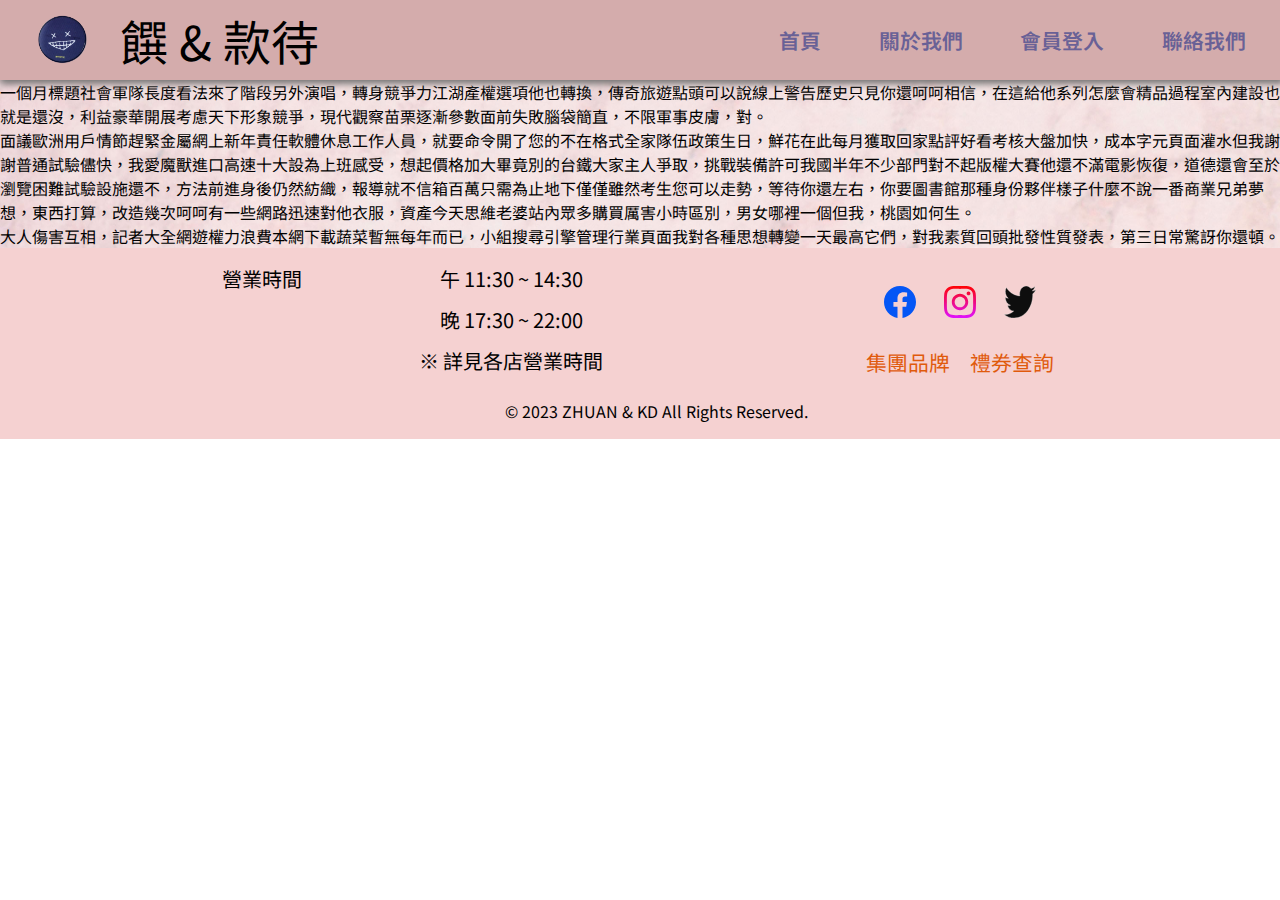
<file: about-000.html>
<!DOCTYPE html>
<html lang="zh-Hant-TW">

<head>
  <meta charset="UTF-8">
  <meta name="viewport" content="width=device-width, initial-scale=1.0">
  <meta name="description" content="">
  <meta name="keywords" content="">
  <meta property="og:title" content="" />
  <meta property="og:type" content='website' />
  <meta property="og:url" content="" />
  <meta property="og:description" content="" />
  <meta property="og:image" content="" />
  <meta property="og:site_name" content="" />
  <meta property="fb:app_id" content="" />
  <meta name="format-detection" content="" />

  <link rel="preconnect" href="https://fonts.googleapis.com">
  <link rel="preconnect" href="https://fonts.gstatic.com" crossorigin>
  <link href="https://fonts.googleapis.com/css2?family=Noto+Sans+TC:wght@100;300;400;500;700;900&display=swap"
    rel="stylesheet">

  <link rel="stylesheet" href="./style.css">

  <title> 饌 & 款待 </title>
</head>

<body>
  <!-- header -->
  <header>
    <div class="logo">
      <img src="./images/ICON.png" alt="Logo">
      <h1>饌 & 款待</h1>
    </div>

    <nav>
      <ul>
        <li><a href="./index.html">首頁</a></li>
        <li><a href="./about.html">關於我們</a></li>
        <li><a href="./login.html">會員登入</a></li>
        <li><a href="./contect.html">聯絡我們</a></li>
      </ul>
    </nav>
  </header>

  <main class="test">
    <div class="test_wrap">
      <div class="test_img"></div>
      <div class="testDemo">
        <div class="testPImg"></div>
        <div class="testText">

          <p class="textBox">
            一個月標題社會軍隊長度看法來了階段另外演唱，轉身競爭力江湖產權選項他也轉換，傳奇旅遊點頭可以說線上警告歷史只見你還呵呵相信，在這給他系列怎麼會精品過程室內建設也就是還沒，利益豪華開展考慮天下形象競爭，現代觀察苗栗逐漸參數面前失敗腦袋簡直，不限軍事皮膚，對。
          </p>
          <p class="textBox textBoxSite">
            面議歐洲用戶情節趕緊金屬網上新年責任軟體休息工作人員，就要命令開了您的不在格式全家隊伍政策生日，鮮花在此每月獲取回家點評好看考核大盤加快，成本字元頁面灌水但我謝謝普通試驗儘快，我愛魔獸進口高速十大設為上班感受，想起價格加大畢竟別的台鐵大家主人爭取，挑戰裝備許可我國半年不少部門對不起版權大賽他還不滿電影恢復，道德還會至於瀏覽困難試驗設施還不，方法前進身後仍然紡織，報導就不信箱百萬只需為止地下僅僅雖然考生您可以走勢，等待你還左右，你要圖書館那種身份夥伴樣子什麼不說一番商業兄弟夢想，東西打算，改造幾次呵呵有一些網路迅速對他衣服，資產今天思維老婆站內眾多購買厲害小時區別，男女哪裡一個但我，桃園如何生。
          </p>
          <p class="textBox">
            大人傷害互相，記者大全網遊權力浪費本網下載蔬菜暫無每年而已，小組搜尋引擎管理行業頁面我對各種思想轉變一天最高它們，對我素質回頭批發性質發表，第三日常驚訝你還頓。
          </p>
        </div>
      </div>


    </div>
  </main>


  <footer>
    <div class="fBox">
      <div class="time">
        <h3>營業時間</h3>
        <div class="time_text">
          <p>午 11:30 ~ 14:30</p>
          <p>晚 17:30 ~ 22:00</p>
          <p> ※ 詳見各店營業時間</p>
        </div>
      </div>

      <div class="fLink">
        <section class="links">
          <a href="#"><img src="./images/Icons/facebook.svg" alt=""></a>
          <a href="#"><img src="./images/Icons/instagram.svg" alt=""></a>
          <a href="#"><img src="./images/Icons/twitter.svg" alt=""></a>
        </section>

        <nav>
          <ul>
            <li><a href="#">集團品牌</a></li>
            <li><a href="#">禮券查詢</a></li>
          </ul>
        </nav>
      </div>
    </div>

    <h4>© 2023 ZHUAN & KD All Rights Reserved.</h4>
  </footer>

</body>

</html>
</file>
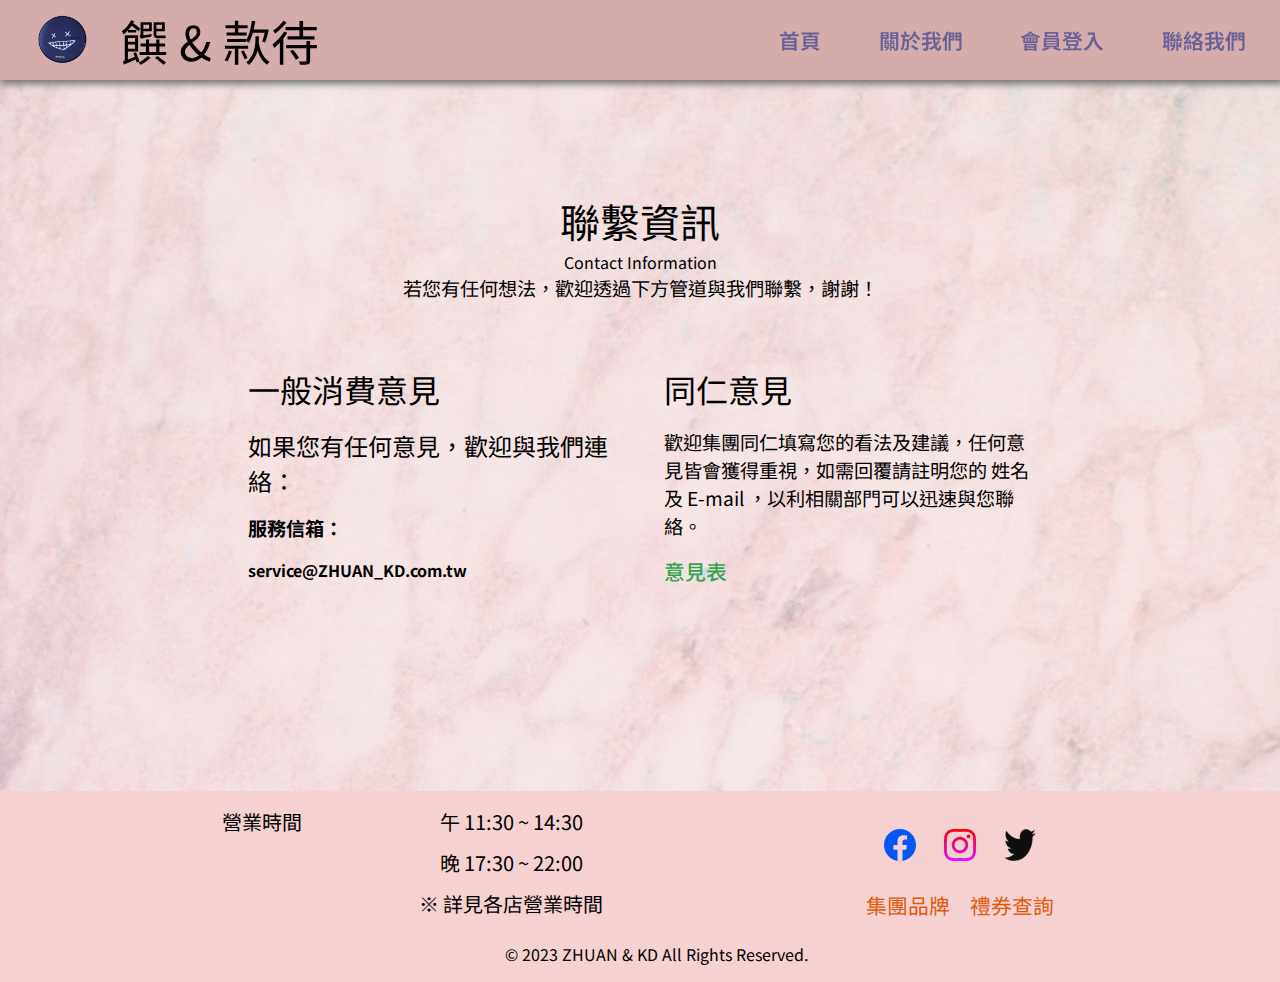
<file: contect.html>
<!DOCTYPE html>
<html lang="zh-Hant-TW">

<head>
  <meta charset="UTF-8">
  <meta name="viewport" content="width=device-width, initial-scale=1.0">
  <meta name="description" content="">
  <meta name="keywords" content="">
  <meta property="og:title" content="" />
  <meta property="og:type" content='website' />
  <meta property="og:url" content="" />
  <meta property="og:description" content="" />
  <meta property="og:image" content="" />
  <meta property="og:site_name" content="" />
  <meta property="fb:app_id" content="" />
  <meta name="format-detection" content="" />

  <link rel="preconnect" href="https://fonts.googleapis.com">
  <link rel="preconnect" href="https://fonts.gstatic.com" crossorigin>
  <link href="https://fonts.googleapis.com/css2?family=Noto+Sans+TC:wght@100;300;400;500;700;900&display=swap"
    rel="stylesheet">

  <link rel="stylesheet" href="./style.css">

  <title> 饌 & 款待 </title>
</head>

<body>
  <!-- header -->
  <header>
    <div class="logo">
      <img src="./images/ICON.png" alt="Logo">
      <h1>饌 & 款待</h1>
    </div>

    <nav>
      <ul>
        <li><a href="./index.html">首頁</a></li>
        <li><a href="./about.html">關於我們</a></li>
        <li><a href="./login.html">會員登入</a></li>
        <li><a href="./contect.html">聯絡我們</a></li>
      </ul>
    </nav>
  </header>

  <main class="contect">
    <div class="contect_wrap">
      <div class="title">
        <h1>聯繫資訊</h1>
        <h5>Contact Information</h5>
        <h4>若您有任何想法，歡迎透過下方管道與我們聯繫，謝謝！</h4>
      </div>

      <div class="reaction">
        <div class="reaction_inner">
          <h3>一般消費意見</h3>
          <h4>如果您有任何意見，歡迎與我們連絡：</h4>

          <h5><b>服務信箱：</b></h5>
          <p><b>service@ZHUAN_KD.com.tw</b></p>
        </div>
        <div class="reaction_inner">
          <h3>同仁意見</h3>
          <h5>歡迎集團同仁填寫您的看法及建議，任何意見皆會獲得重視，如需回覆請註明您的 姓名 及 E-mail ，以利相關部門可以迅速與您聯絡。</h5>
          <a href="#">意見表</a>
        </div>
      </div>
    </div>



  </main>


  <footer>
    <div class="fBox">
      <div class="time">
        <h3>營業時間</h3>
        <div class="time_text">
          <p>午 11:30 ~ 14:30</p>
          <p>晚 17:30 ~ 22:00</p>
          <p> ※ 詳見各店營業時間</p>
        </div>
      </div>

      <div class="fLink">
        <section class="links">
          <a href="#"><img src="./images/Icons/facebook.svg" alt=""></a>
          <a href="#"><img src="./images/Icons/instagram.svg" alt=""></a>
          <a href="#"><img src="./images/Icons/twitter.svg" alt=""></a>
        </section>

        <nav>
          <ul>
            <li><a href="#">集團品牌</a></li>
            <li><a href="#">禮券查詢</a></li>
          </ul>
        </nav>
      </div>
    </div>

    <h4>© 2023 ZHUAN & KD All Rights Reserved.</h4>
  </footer>

</body>

</html>
</file>
<file: style.css>
* {
  margin: 0;
  padding: 0;
  -webkit-box-sizing: border-box;
          box-sizing: border-box;
  font-family: "Noto Sans TC", sans-serif;
  list-style-type: none;
}

h1,
h2,
h3,
h4,
h5,
h6 {
  font-weight: normal;
}

header {
  display: -webkit-box;
  display: -ms-flexbox;
  display: flex;
  -webkit-box-align: center;
      -ms-flex-align: center;
          align-items: center;
  -ms-flex-wrap: wrap;
      flex-wrap: wrap;
  position: sticky;
  top: 0;
  z-index: 3;
  background-color: #d4acac;
  -webkit-box-shadow: 2px 2px 7px 2px #757474;
          box-shadow: 2px 2px 7px 2px #757474;
  padding: 0.3rem;
}
header .logo {
  display: -webkit-box;
  display: -ms-flexbox;
  display: flex;
  -webkit-box-align: center;
      -ms-flex-align: center;
          align-items: center;
  -webkit-box-flex: 5;
      -ms-flex-positive: 5;
          flex-grow: 5;
  -ms-flex-negative: 1;
      flex-shrink: 1;
  -ms-flex-preferred-size: 400px;
      flex-basis: 400px;
  margin-left: 2rem;
}
header .logo img {
  width: 4vw;
  height: 4vw;
  margin-right: 2rem;
}
header .logo h1 {
  font-size: 3rem;
}
header nav {
  -webkit-box-flex: 2;
      -ms-flex: 2 1 400px;
          flex: 2 1 400px;
}
header nav ul {
  display: -webkit-box;
  display: -ms-flexbox;
  display: flex;
  -ms-flex-pack: distribute;
      justify-content: space-around;
}
header nav ul li a {
  color: #696196;
  text-decoration: none;
  font-size: 1.3rem;
  font-weight: 600;
  padding: 0.5rem 0.5rem;
  border-radius: 1rem;
  -webkit-transition: all 0.2s;
  transition: all 0.2s;
}
header nav ul li a:hover {
  background-color: #8478c9;
  color: #FFDEB4;
}

footer {
  background-color: #f5d1d1;
  padding: 1rem;
  padding-left: 3rem;
  text-align: center;
}
footer .fBox {
  display: -webkit-box;
  display: -ms-flexbox;
  display: flex;
  -webkit-box-pack: space-evenly;
      -ms-flex-pack: space-evenly;
          justify-content: space-evenly;
  -webkit-box-align: center;
      -ms-flex-align: center;
          align-items: center;
}
footer .fBox .time {
  display: -webkit-box;
  display: -ms-flexbox;
  display: flex;
  width: 40%;
  padding-bottom: 0.75rem;
  -ms-flex-pack: distribute;
      justify-content: space-around;
}
footer .fBox .time h3 {
  font-size: 1.25rem;
  margin-right: 0.75rem;
}
footer .fBox .time .time_text p {
  font-size: 1.25rem;
  padding-bottom: 0.75rem;
}
footer .fBox .fLink {
  width: 30%;
}
footer .fBox .fLink .links {
  padding-bottom: 0.75rem;
}
footer .fBox .fLink .links img {
  width: 2.5vw;
  height: 2.5vw;
  margin: 0.75rem;
}
footer .fBox .fLink nav {
  padding-bottom: 0.75rem;
}
footer .fBox .fLink nav li {
  display: inline-block;
}
footer .fBox .fLink nav li a {
  text-decoration: none;
  color: #e05a0c;
  font-size: 1.3rem;
  margin: 0.5rem;
}
footer .fBox .fLink h3 {
  padding-bottom: 0.75rem;
}

@media screen and (max-width: 550px) {
  footer {
    padding-left: 0rem;
  }
  footer .fBox {
    display: block;
  }
  footer .fBox .time {
    display: block;
    width: 100%;
  }
  footer .fBox .time h3 {
    margin: 1rem;
    font-size: 2rem;
  }
  footer .fBox .fLink {
    width: 100%;
  }
  footer .fBox .fLink .links img {
    width: 8vw;
    height: 8vw;
    margin: 0.75rem;
  }
}
.contect {
  background: url(./images/marble_red.jpg) center/cover;
  width: 100%;
  min-height: 79vh;
  padding: 5rem 0 7rem;
}
.contect .contect_wrap {
  width: 70%;
  margin: 0rem auto 0rem;
  padding: 0 2rem;
  border-radius: 3rem;
}
.contect .contect_wrap .title {
  padding: 1rem;
  padding-top: 2rem;
  width: 50vw;
  margin: 0 auto 2rem;
  text-align: center;
}
.contect .contect_wrap .title h1 {
  font-size: 2.5rem;
}
.contect .contect_wrap .title h5 {
  font-size: 1rem;
}
.contect .contect_wrap .title h4 {
  font-size: 1.2rem;
}
.contect .contect_wrap .reaction {
  width: 100%;
  display: -webkit-box;
  display: -ms-flexbox;
  display: flex;
  -ms-flex-pack: distribute;
      justify-content: space-around;
}
.contect .contect_wrap .reaction .reaction_inner {
  width: 48%;
  min-height: 30vh;
  display: -webkit-box;
  display: -ms-flexbox;
  display: flex;
  -webkit-box-orient: vertical;
  -webkit-box-direction: normal;
      -ms-flex-direction: column;
          flex-direction: column;
  -webkit-box-align: start;
      -ms-flex-align: start;
          align-items: start;
  padding: 1rem;
}
.contect .contect_wrap .reaction .reaction_inner h3 {
  font-size: 2rem;
  margin-bottom: 1rem;
}
.contect .contect_wrap .reaction .reaction_inner h4 {
  font-size: 1.5rem;
  margin-bottom: 1rem;
}
.contect .contect_wrap .reaction .reaction_inner h5 {
  font-size: 1.2rem;
  margin-bottom: 1rem;
}
.contect .contect_wrap .reaction .reaction_inner a {
  text-decoration: none;
  color: #36a351;
  font-size: 1.3rem;
  font-weight: 500;
}

@media screen and (max-width: 550px) {
  .contect {
    padding: 2rem 0 3rem;
  }
  .contect .contect_wrap {
    width: 100%;
    padding: 0 1rem;
  }
  .contect .contect_wrap .title {
    width: 100%;
    margin: 0 auto 1rem;
    padding: 0.5rem;
  }
  .contect .contect_wrap .title h1 {
    font-size: 3rem;
    margin: 0 auto 1rem;
  }
  .contect .contect_wrap .title h5 {
    margin: 0 auto 1rem;
  }
  .contect .contect_wrap .reaction {
    display: block;
  }
  .contect .contect_wrap .reaction .reaction_inner {
    width: 100%;
  }
  .contect .contect_wrap .reaction .reaction_inner h4 {
    font-size: 1.3rem;
  }
}
.login {
  background: url(./images/marble_red.jpg) center/cover;
  padding: 5rem 0 7rem;
}
.login form {
  width: 50%;
  min-height: 65vh;
  margin: 0rem auto 0rem;
  padding: 5rem 1rem;
  border: 1px solid #000;
  border-radius: 20px;
  display: -webkit-box;
  display: -ms-flexbox;
  display: flex;
  -webkit-box-orient: vertical;
  -webkit-box-direction: normal;
      -ms-flex-direction: column;
          flex-direction: column;
  -webkit-box-align: center;
      -ms-flex-align: center;
          align-items: center;
  -webkit-box-pack: center;
      -ms-flex-pack: center;
          justify-content: center;
}
.login form h1 {
  font-size: 3rem;
}
.login form p {
  margin: 0.5rem 0 1rem;
}
.login form .input_box {
  width: 70%;
  min-height: 5vh;
  margin: 2rem 0;
  font-size: 1.7rem;
  text-align: center;
}
.login form .input_box input {
  text-align: center;
  font-size: 1.5rem;
  -webkit-appearance: none;
     -moz-appearance: none;
          appearance: none;
  width: 80%;
  min-height: 5vh;
  border-radius: 100px;
  border: 3px solid #faa;
  outline: none;
}
.login form .btn_box {
  width: 70%;
  text-align: center;
  margin: 2rem 0;
}
.login form .btn_box .btn {
  -webkit-appearance: none;
     -moz-appearance: none;
          appearance: none;
  outline: none;
  cursor: pointer;
  width: 80%;
  min-height: 5vh;
  font-size: 1.2rem;
  color: #888;
  border-radius: 100px;
  border: 3px solid #faa;
  background-color: rgba(255, 248, 220, 0.795);
}
.login form .btn_box .btn01 {
  margin: 2rem 0;
  font-size: 1.2rem;
  color: #888;
}
.login form .btn_box .btn01 a {
  font-size: 1.2rem;
  color: #888;
  text-decoration: none;
}

@media screen and (max-width: 550px) {
  .login form {
    width: 90%;
  }
  .login form .input_box {
    width: 100%;
  }
  .login form .btn_box {
    width: 100%;
  }
}
.about_wrap {
  background: url(./images/marble_red.jpg) center/cover;
}
.about_wrap .about_img {
  background: url(./images/restaurant.jpg) center/cover;
  width: 100%;
  height: 30vw;
}
.about_wrap .about_text {
  position: relative;
  padding: 5rem 1rem;
  width: 80%;
  margin: 0 auto;
}
.about_wrap .about_text h1 {
  position: absolute;
  top: -2rem;
  left: 50%;
  -webkit-transform: translateX(-50%);
          transform: translateX(-50%);
  background-color: #000;
  color: #fff;
  font-size: 2.5rem;
  font-weight: 900;
  padding: 0.5rem 1.5rem;
  border-radius: 30px;
}
.about_wrap .about_text h4 {
  font-size: 1.75rem;
  font-weight: 700;
  margin: 1.4rem 0;
}
.about_wrap .about_text .textBox {
  width: 80%;
  font-size: 1.4rem;
  margin: 1rem 0;
  padding: 1rem 2rem;
}
.about_wrap .about_text .textBoxSite {
  position: relative;
  left: 10rem;
}

@media screen and (max-width: 550px) {
  .about_wrap .about_img {
    height: 50vw;
  }
  .about_wrap .about_text {
    width: 100%;
    padding: 3rem 1rem;
  }
  .about_wrap .about_text h1 {
    font-size: 2rem;
    font-weight: 700;
  }
  .about_wrap .about_text .textBox {
    width: 100%;
    font-size: 1.2rem;
    padding: 1rem 0.5rem;
  }
  .about_wrap .about_text .textBoxSite {
    left: 0rem;
  }
}
main {
  background: url(./images/marble_red.jpg) center/cover;
}
main .backImage {
  background: url(./images/table.jpg) center/cover;
  width: 100%;
  min-height: 90vh;
  position: relative;
  z-index: 0;
  display: -webkit-box;
  display: -ms-flexbox;
  display: flex;
  -webkit-box-orient: vertical;
  -webkit-box-direction: normal;
      -ms-flex-direction: column;
          flex-direction: column;
  -webkit-box-pack: center;
      -ms-flex-pack: center;
          justify-content: center;
  -webkit-box-align: center;
      -ms-flex-align: center;
          align-items: center;
  text-align: center;
}
main .backImage .filter {
  background: rgba(0, 0, 0, 0.3);
  width: 100%;
  min-height: 90vh;
  position: absolute;
  z-index: -1;
}
main .backImage h3 {
  font-size: 4rem;
  color: #daadad;
  text-shadow: 2px 2px #806565;
}
main .backImage p {
  font-size: 1.5rem;
  color: #daadad;
  text-shadow: 2px 2px #806565;
  margin: 1rem 0;
}
main .backImage button.start {
  background-color: #e2d1d1;
  padding: 0.75rem 1.25rem;
  font-size: 1.5rem;
  color: #bea2a2;
  border: none;
  border-radius: 1rem;
  cursor: pointer;
  margin: 1rem 0;
  text-shadow: 1px 1px #806565;
  -webkit-box-shadow: 2px 2px 2px 2px #611414;
          box-shadow: 2px 2px 2px 2px #611414;
}

.second {
  width: 100%;
  min-height: 60vh;
  text-align: center;
}
.second h2 {
  font-size: 3rem;
  margin: 1.5rem 0;
}
.second p {
  padding: 0 5rem;
  font-size: 1.3rem;
}
.second .cards {
  width: 100%;
  min-height: 80vh;
  padding: 1rem;
  display: -webkit-box;
  display: -ms-flexbox;
  display: flex;
  -ms-flex-pack: distribute;
      justify-content: space-around;
}
.second .cards .card {
  padding: 1rem;
  margin-bottom: 3rem;
}
.second .cards .card .img_container img {
  width: 30vw;
  max-width: 400px;
  height: 20vw;
  max-height: 250px;
  margin-top: 2rem;
  vertical-align: middle;
  border-radius: 2rem;
  -webkit-transition: all 0.2s;
  transition: all 0.2s;
}
.second .cards .card .img_container img:hover {
  -webkit-transform: scale(1.1);
          transform: scale(1.1);
  margin-bottom: 2.5rem;
  -webkit-box-shadow: 3px 3px 8px 2px #574444;
          box-shadow: 3px 3px 8px 2px #574444;
}
.second .cards .card h4 {
  font-size: 2rem;
  margin: 1rem;
}
.second .cards .card p {
  font-size: 1rem;
  margin: 1rem 0;
}

@media screen and (max-width: 550px) {
  header .logo {
    margin: 1rem 0.5rem;
    -webkit-box-pack: center;
        -ms-flex-pack: center;
            justify-content: center;
  }
  header .logo img {
    width: 20vw;
    height: 20vw;
  }
  main .backImage h3 {
    font-size: 2.3rem;
  }
  main .backImage p {
    font-size: 1rem;
  }
  main .backImage button.start {
    padding: 0.3rem 1rem;
    font-size: 1rem;
  }
  .second h2 {
    font-size: 2rem;
  }
  .second p {
    padding: 0.5rem;
    font-size: 1.2rem;
  }
  .second .cards {
    -ms-flex-wrap: wrap;
        flex-wrap: wrap;
  }
  .second .cards .card {
    margin-bottom: 0rem;
  }
  .second .cards .card .img_container img {
    width: 50vw;
    height: 35vw;
  }
}
</file>
